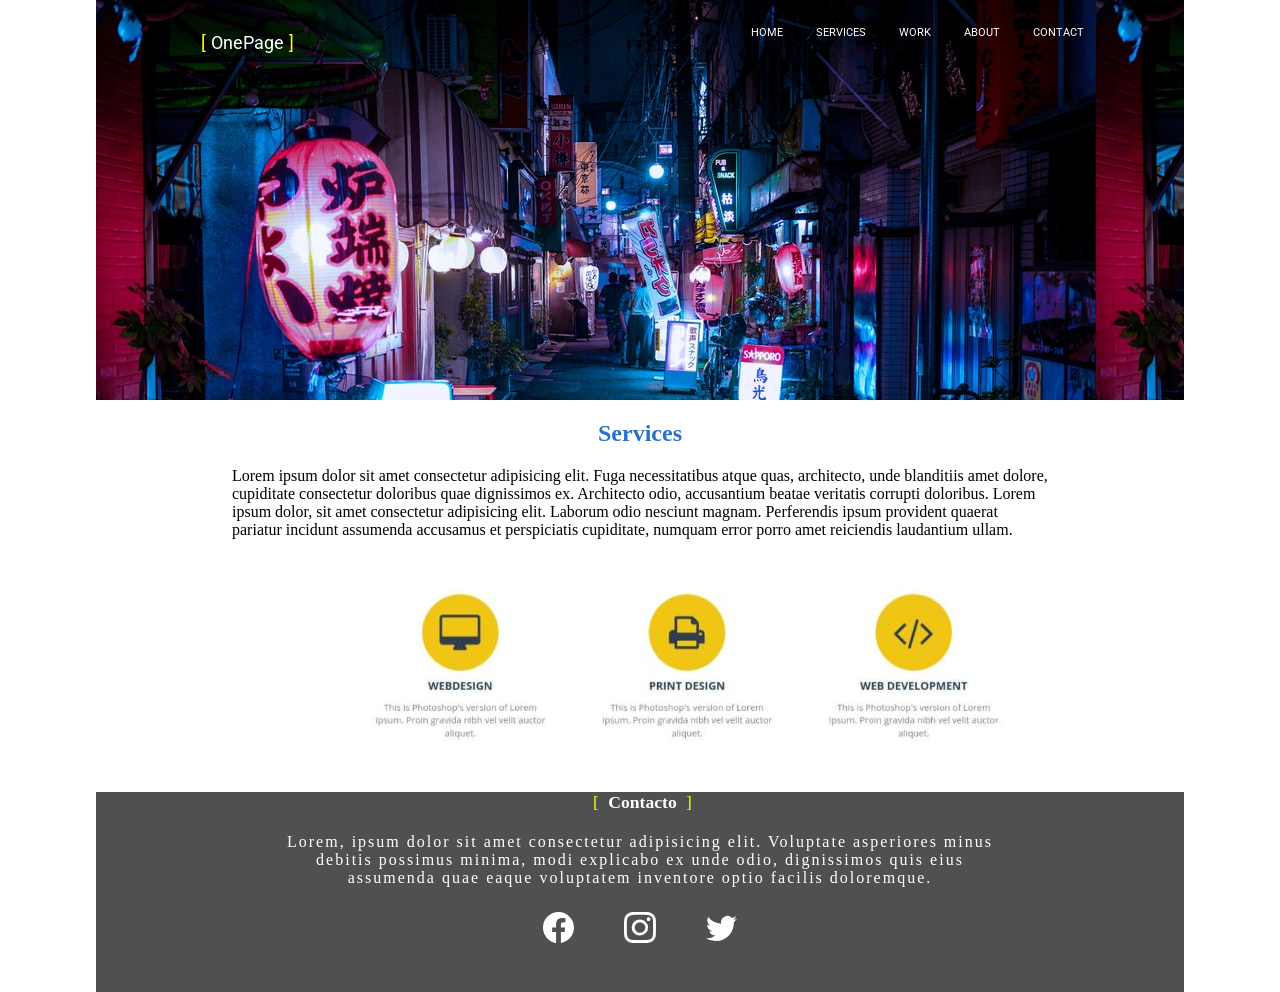
<file: Repasos/Eva/index.html>
<!DOCTYPE html>
<html lang="es">

<head>
    <meta charset="UTF-8">
    <meta name="viewport" content="width=device-width, initial-scale=1.0">
    <title>OnePage</title>
    <link rel="stylesheet" href="css/styles.css">
</head>

<body>
    <header>
        <div class="barra">
            <div class="textos">
                <p class="yellow">[</p>
                <p class="white">OnePage</p>
                <p class="yellow">]</p>
            </div>
            <nav class="servicios">
                <ul>
                    <a href="#">HOME</a>
                    <a href="#">SERVICES</a>
                    <a href="#">WORK</a>
                    <a href="#">ABOUT</a>
                    <a href="#">CONTACT</a>
                </ul>
            </nav>
        </div>
    </header>
    <section>
        <h1 class="titulo">Services</h1>
        <p class="lorem">Lorem ipsum dolor sit amet consectetur adipisicing elit. Fuga necessitatibus atque quas,
            architecto, unde blanditiis amet dolore, cupiditate consectetur doloribus quae dignissimos ex. Architecto
            odio, accusantium beatae veritatis corrupti doloribus. Lorem ipsum dolor, sit amet consectetur adipisicing
            elit. Laborum odio nesciunt magnam. Perferendis ipsum provident quaerat pariatur incidunt assumenda
            accusamus et perspiciatis cupiditate, numquam error porro amet reiciendis laudantium ullam.</p>
        <img src="img/servicios.JPG" alt="">
    </section>
    <footer>
        <div class="contactos">
            <div class="textos">
                <p class="yellow">[</p>
                <p class="white"><b>Contacto</b></p>
                <p class="yellow">]</p>
            </div>
        </div>
        <p class="footer-lorem">Lorem, ipsum dolor sit amet consectetur adipisicing elit. Voluptate asperiores minus
            debitis possimus
            minima, modi explicabo ex unde odio, dignissimos quis eius assumenda quae eaque voluptatem inventore
            optio facilis doloremque.</p>
        <div class="redes">
            <img src="img/svg/facebook.svg" alt="">
            <img src="img/svg/instagram.svg" alt="">
            <img src="img/svg/twitter.svg" alt="">
        </div>
    </footer>
</body>

</html>

<!-- roboto encabezado -->
</file>
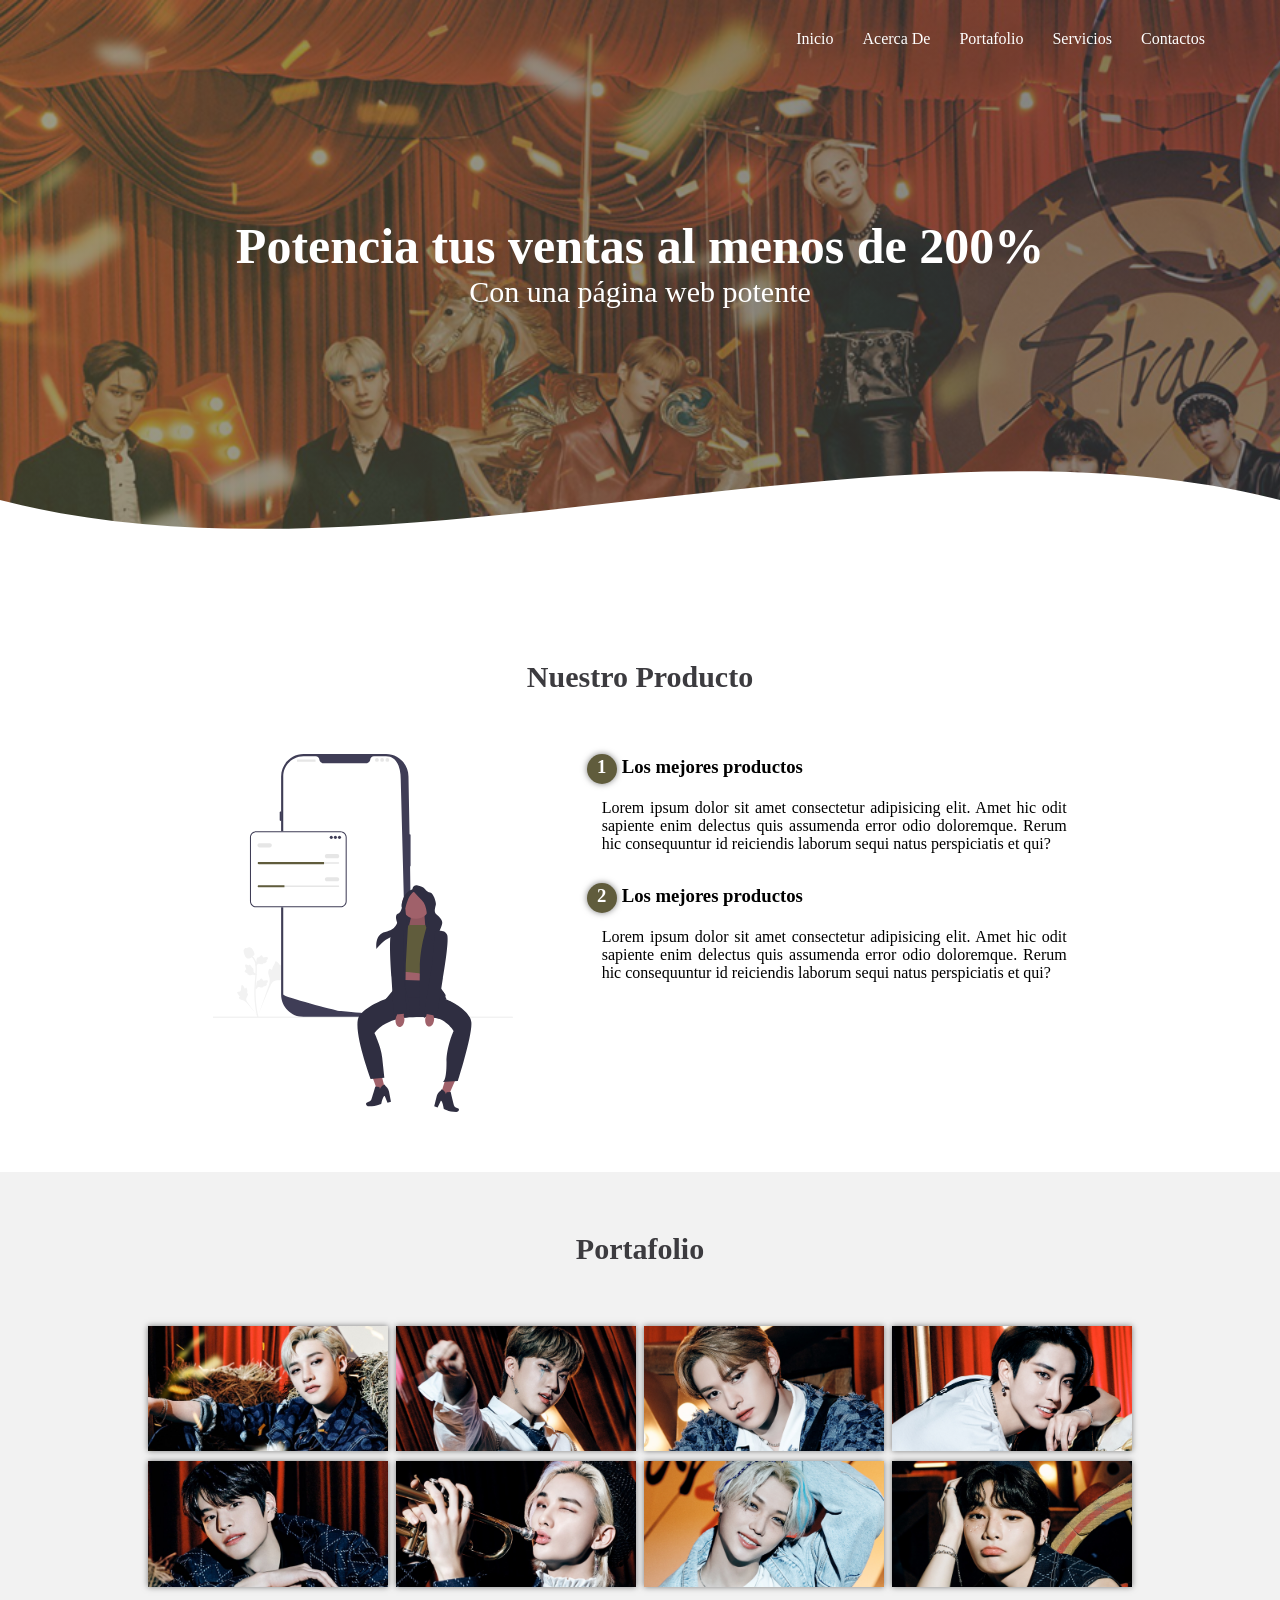
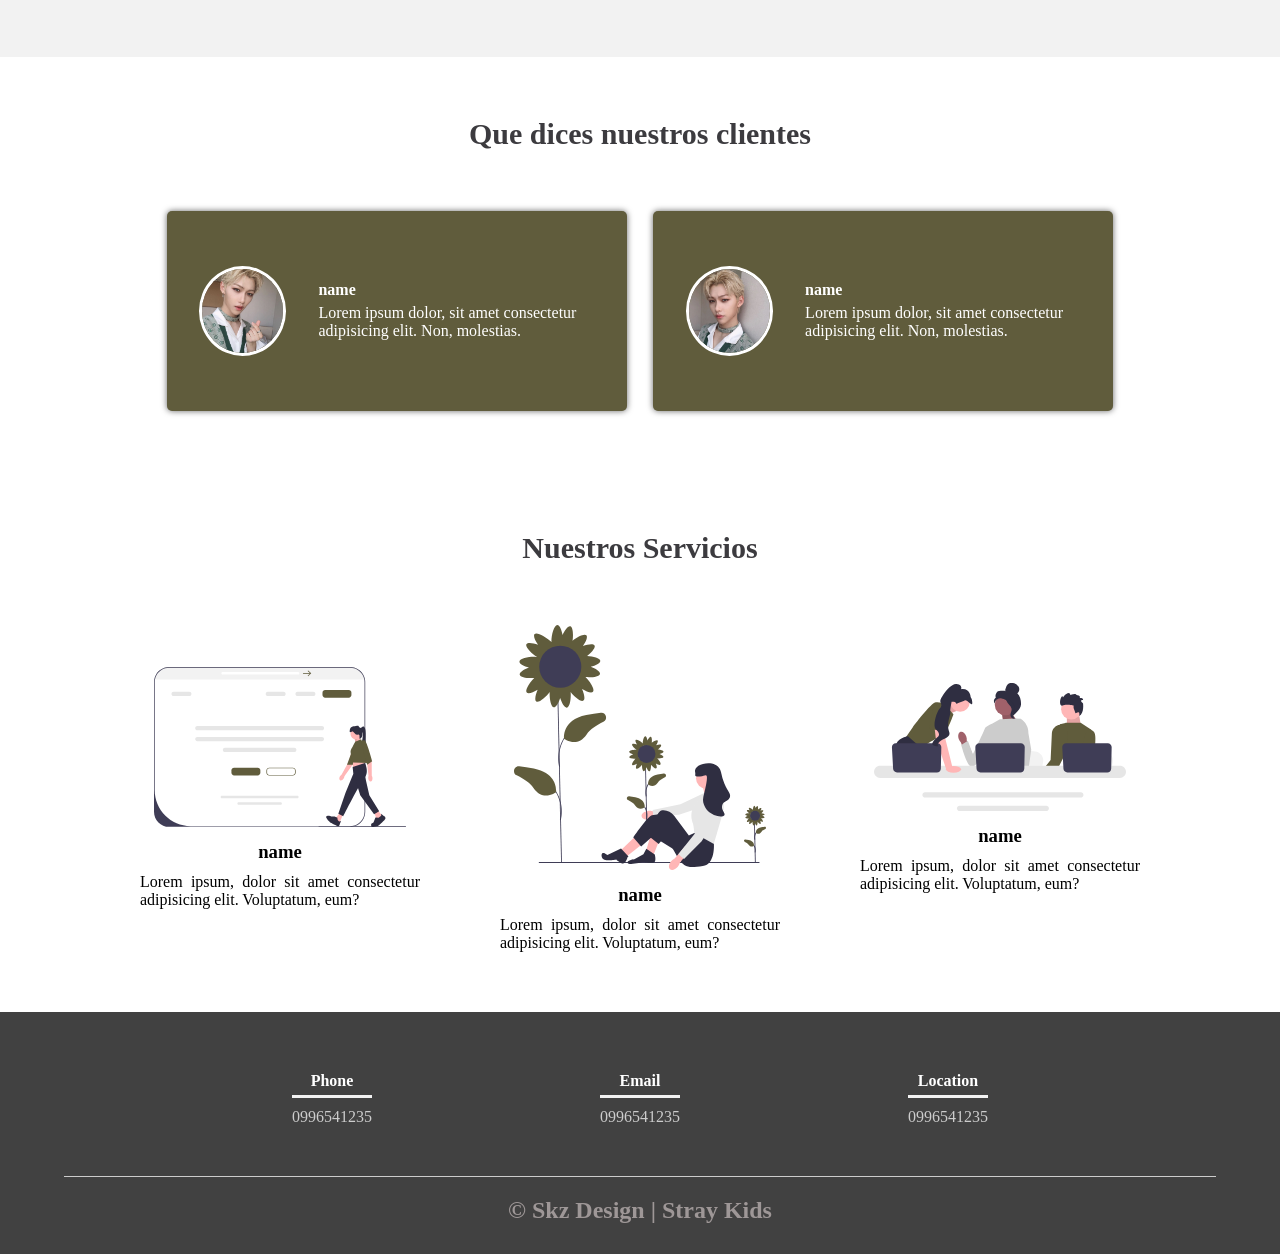
<file: Repasos/SKz/index.html>
<!DOCTYPE html>
<html lang="es">
<head>
    <meta charset="UTF-8">
    <meta http-equiv="X-UA-Compatible" content="IE=edge">
    <meta name="viewport" content="width= , initial-scale=1.0">
    <title>Stray Kids</title>
    <link rel="shortcut icon" href="img/icon.png" type="image/x-icon">
    <link rel="stylesheet" href="css/estilos.css">
</head>
<body>
    <header>
        <nav>
            <a href="#">Inicio</a>
            <a href="#">Acerca De</a>
            <a href="#">Portafolio</a>
            <a href="#">Servicios</a>
            <a href="#">Contactos</a>
        </nav>
        <section class="textos-header">
            <h1>Potencia tus ventas al menos de 200%</h1>
            <h2>Con una página web potente</h2>
        </section>
        <div class="wave" style="height: 150px; overflow: hidden;" ><svg viewBox="0 0 500 150" preserveAspectRatio="none" style="height: 100%; width: 100%;"><path d="M0.00,49.99 C150.00,150.00 349.20,-49.99 500.00,49.99 L500.00,150.00 L0.00,150.00 Z" style="stroke: none; fill: #fff;"></path></svg></div>
    </header>
    <main>
        <section class="contenedor sobre-nosotros">
            <h2 class="titulo">Nuestro Producto</h2>
            <div class="contenedor-sobre-nosotros">
                <img src="img/undraw_mobile_analytics_72sr.svg" alt="" class="image-about-us">
                <div class="contenido-textos">
                <h3><span>1</span>Los mejores productos</h3>
                <p>Lorem ipsum dolor sit amet consectetur adipisicing elit. Amet hic odit sapiente enim delectus quis assumenda error odio doloremque. Rerum hic consequuntur id reiciendis laborum sequi natus perspiciatis et qui?</p>
                <h3><span>2</span>Los mejores productos</h3>
                <p>Lorem ipsum dolor sit amet consectetur adipisicing elit. Amet hic odit sapiente enim delectus quis assumenda error odio doloremque. Rerum hic consequuntur id reiciendis laborum sequi natus perspiciatis et qui?</p>
                </div>
            </div>
        </section>
        <section class="portafolio">
            <div class="contenedor">
                <h2 class="titulo">Portafolio</h2>
                <div class="galeria-port">
                    <div class="imagen-port">
                        <img src="img/img2.png" alt="">
                        <div class="hover-galeria">
                            <img src="img/SeekPng.com_target-png_138919.png" alt="">
                            <p>Nuestro Trabajo</p>
                        </div>
                    </div>
                    <div class="imagen-port">
                        <img src="img/img3.png" alt="">
                        <div class="hover-galeria">
                            <img src="img/SeekPng.com_target-png_138919.png" alt="">
                            <p>Nuestro Trabajo</p>
                        </div>
                    </div>
                    <div class="imagen-port">
                        <img src="img/img4.png" alt="">
                        <div class="hover-galeria">
                            <img src="img/SeekPng.com_target-png_138919.png" alt="">
                            <p>Nuestro Trabajo</p>
                        </div>
                    </div>
                    <div class="imagen-port">
                        <img src="img/img5.png" alt="">
                        <div class="hover-galeria">
                            <img src="img/SeekPng.com_target-png_138919.png" alt="">
                            <p>Nuestro Trabajo</p>
                        </div>
                    </div>
                    <div class="imagen-port">
                        <img src="img/img6.png" alt="">
                        <div class="hover-galeria">
                            <img src="img/SeekPng.com_target-png_138919.png" alt="">
                            <p>Nuestro Trabajo</p>
                        </div>
                    </div>
                    <div class="imagen-port">
                        <img src="img/img7.png" alt="">
                        <div class="hover-galeria">
                            <img src="img/SeekPng.com_target-png_138919.png" alt="">
                            <p>Nuestro Trabajo</p>
                        </div>
                    </div>
                    <div class="imagen-port">
                        <img src="img/img8.png" alt="">
                        <div class="hover-galeria">
                            <img src="img/SeekPng.com_target-png_138919.png" alt="">
                            <p>Nuestro Trabajo</p>
                        </div>
                    </div>
                    <div class="imagen-port">
                        <img src="img/img9.png" alt="">
                        <div class="hover-galeria">
                            <img src="img/SeekPng.com_target-png_138919.png" alt="">
                            <p>Nuestro Trabajo</p>
                        </div>
                    </div>
                </div>
            </div>
        </section>
            <section class="clientes contenedor">
            <h2 class="titulo">Que dices nuestros clientes</h2>
            <div class="cards">
            <div class="card">
                <img src="img/image1.jpg" alt="">
                <div class="contenido-texto-card">
                    <h4>name</h4>
                    <p>Lorem ipsum dolor, sit amet consectetur adipisicing elit. Non, molestias.</p>
                </div>
            </div>
            <div class="card">
                <img src="img/image2.jpg" alt="">
                <div class="contenido-texto-card">
                    <h4>name</h4>
                    <p>Lorem ipsum dolor, sit amet consectetur adipisicing elit. Non, molestias.</p>
                </div>
            </div>
            </div>
            </section>
            <section class="about-services">
                <div class="contenedor">
                    <h2 class="titulo">Nuestros Servicios</h2>
                    <div class="servicio-cont">
                        <div class="servicio-ind">
                            <img src="img/undraw_experience_design_re_ca7l.svg" alt="">
                            <h3>name</h3>
                            <p>Lorem ipsum, dolor sit amet consectetur adipisicing elit. Voluptatum, eum?</p>
                        </div>
                        <div class="servicio-ind">
                            <img src="img/undraw_blooming_re_2kc4.svg" alt="">
                            <h3>name</h3>
                            <p>Lorem ipsum, dolor sit amet consectetur adipisicing elit. Voluptatum, eum?</p>
                        </div>
                        <div class="servicio-ind">
                            <img src="img/undraw_engineering_team_re_fvat.svg" alt="">
                            <h3>name</h3>
                            <p>Lorem ipsum, dolor sit amet consectetur adipisicing elit. Voluptatum, eum?</p>
                        </div>
                    </div>
                </div>
            </section>
    </main>
    <footer>
        <div class="contenedor-footer">
            <div class="content-foo">
                <h4>Phone</h4>
                <p>0996541235</p>
            </div>
            <div class="content-foo">
                <h4>Email</h4>
                <p>0996541235</p>
            </div>
            <div class="content-foo">
                <h4>Location</h4>
                <p>0996541235</p>
            </div>
        </div>
        <h2 class="titulo-final">&copy; Skz Design | Stray Kids</h2>
    </footer>
</body>
</html>
</file>
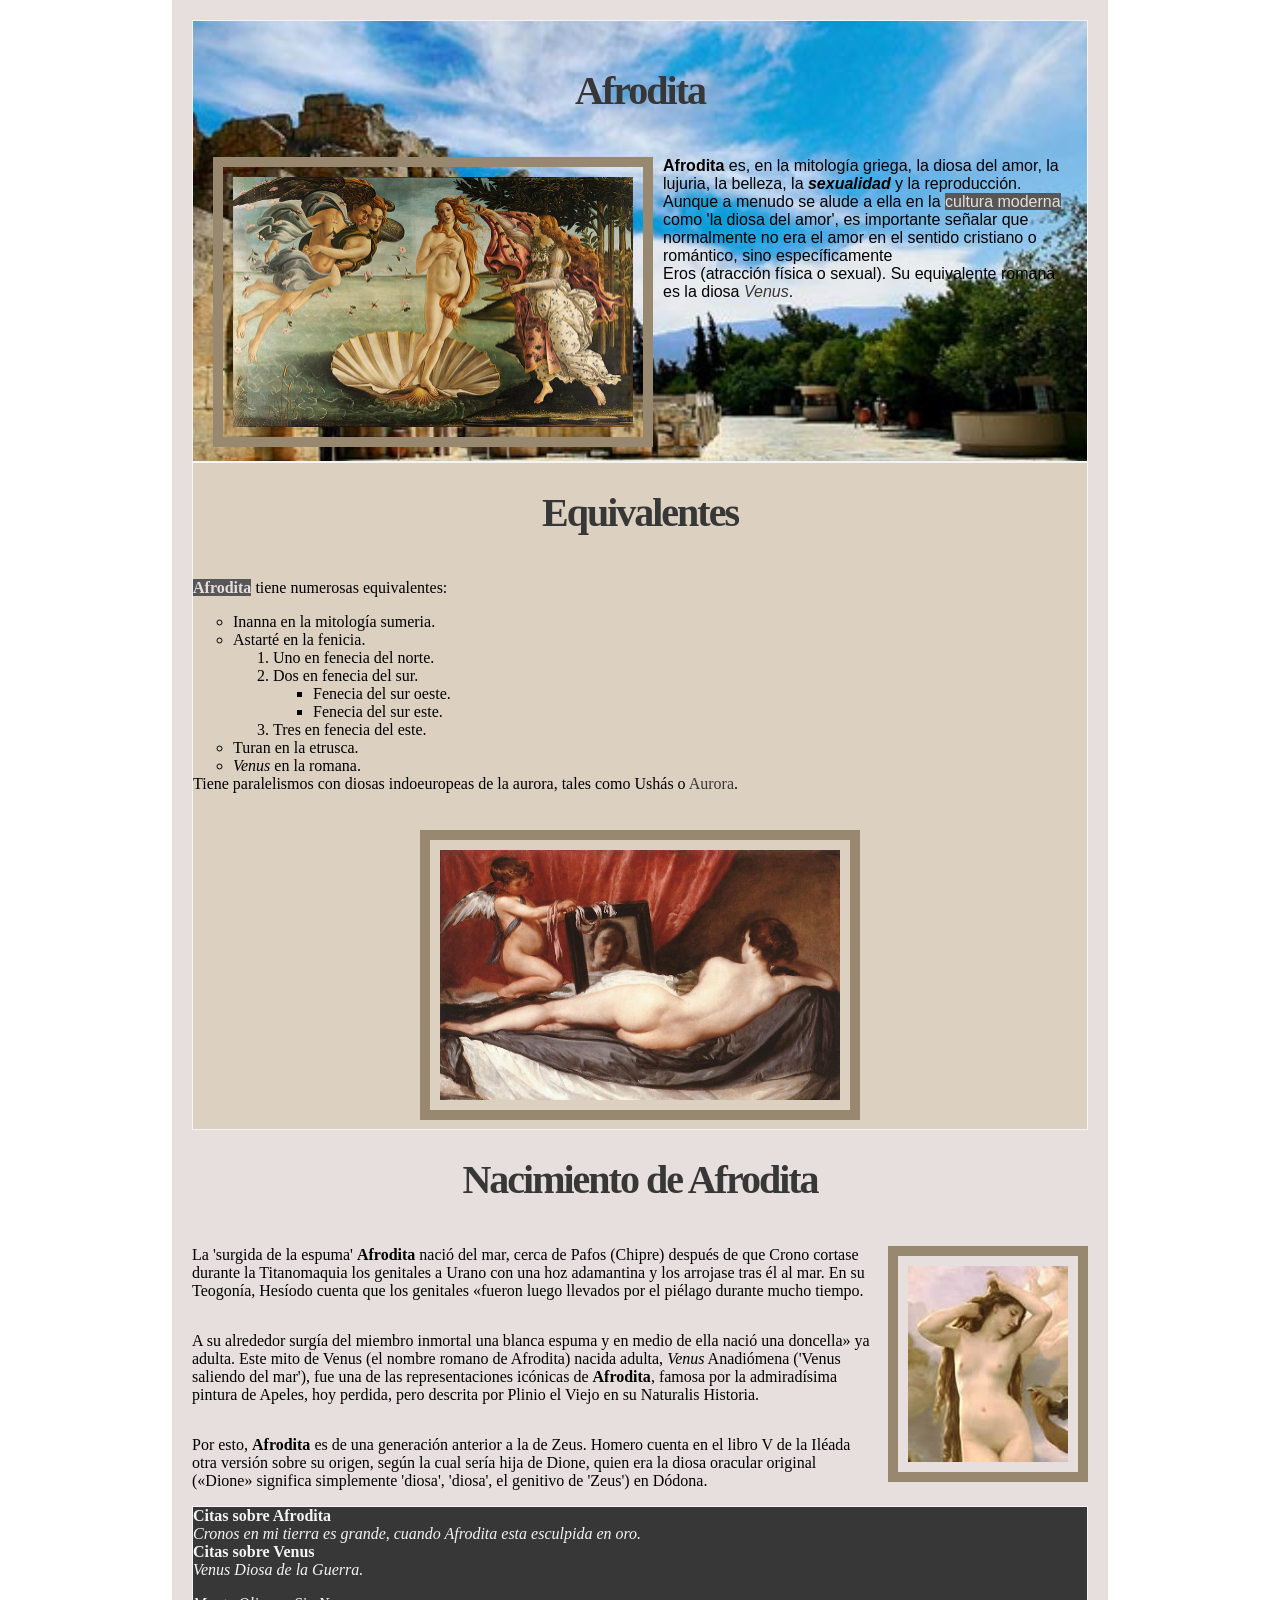
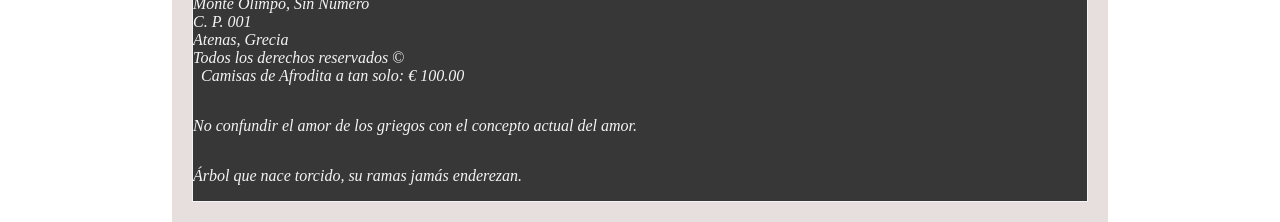
<file: DisenioWebUI/Afrodita.html>
<!DOCTYPE html>
<html lang="es">
<head>
    <meta charset="UTF-8">
    <meta name="viewport" content="width=device-width, initial-scale=1.0">
    <title>Afrodita</title>
    <meta name="description" content="Principales caracaterísticas de la Diosa Afrodita.">
    <link rel="stylesheet" href="css/main.css">
    <style>
        h1{
            color: #dcd0c0;
        }
    </style>
</head>
<body>
    <div id="contenido">
        <div id="encabezado">
            <h1>Afrodita</h1>
            <p>
                <img  class="izq" src="Material/imagenes/afrodita.jpg" alt="Afrodita de Botichelli" width="400" height="250" title="Afrodita de Botichelli Original">
                <strong>Afrodita</strong> es, en la mitología griega, la diosa del amor, la lujuria, la belleza, la <b><i>sexualidad</i></b> y la reproducción.
                <br>Aunque a menudo se alude a ella en la <span class="resaltar">cultura moderna</span> como 'la diosa del amor', es importante señalar que normalmente no era el amor en el sentido cristiano o romántico, sino específicamente <br>Eros (atracción física o sexual). Su equivalente romana es la diosa <em><a href="https://www.culturaydeporte.gob.es/mnromano/dam/jcr:9f868844-cfc3-44ad-bc37-2b18cc4ca046/dossier-venus.pdf" title="Diosa del Amor" target="_blank">Venus</a></em>.
            </p>
            <!-- <hr width="500" align="left"> -->
        </div>
        <div id="equivalentes">
            <h2>Equivalentes</h2>
            <p>
                <strong class="resaltar">Afrodita</strong> tiene numerosas equivalentes:
                <!-- Listas Sin Orden -->
                <ul type="circle">
                    <li>Inanna en la mitología sumeria.</li>
                    <li>Astarté en la fenicia.</li>
                <!-- Listas Con Orden -->
                    <ol type="1" start="1">
                        <li>Uno en fenecia del norte.</li>
                        <li>Dos en fenecia del sur.</li>
                        <ul type="square">
                            <li>Fenecia del sur oeste.</li>
                            <li>Fenecia del sur este.</li>
                        </ul>
                        <li>Tres en fenecia del este.</li>
                    </ol>
                    <li>Turan en la etrusca.</li>
                    <li><em>Venus</em> en la romana.</li>
                </ul>
                Tiene paralelismos con diosas indoeuropeas de la aurora, tales como Ushás o <a href="Aurora.html " target="_blank">Aurora</a>.
            </p>
            <div class="centro">
            <img src="Material/imagenes/afrodita2.jpg" alt="Venus de Espejo de Velasquez" width="400" height="250" title="Venus de Espejo de Velasquez Original">
            </div>
        </div>
    <div id="nacimiento">
        <h2>Nacimiento de Afrodita</h2>
        <p>
            <img class="der" src="Material/imagenes/afrodita160x196.jpg" alt="Nacimiento de Afrodita">
            La 'surgida de la espuma' <strong>Afrodita</strong> nació del mar, cerca de Pafos (Chipre) después de que Crono cortase durante la Titanomaquia los genitales a Urano con una hoz adamantina y los arrojase tras él al mar. En su Teogonía, Hesíodo cuenta que los genitales «fueron luego llevados por el piélago durante mucho tiempo. 
        </p>
        <p>
            A su alrededor surgía del miembro inmortal una blanca espuma y en medio de ella nació una doncella» ya adulta. Este mito de Venus (el nombre romano de Afrodita) nacida adulta, <em>Venus</em> Anadiómena ('Venus saliendo del mar'), fue una de las representaciones icónicas de <strong>Afrodita</strong>, famosa por la admiradísima pintura de Apeles, hoy perdida, pero descrita por Plinio el Viejo en su Naturalis Historia.
        </p>
        <p>
            Por esto, <strong>Afrodita</strong> es de una generación anterior a la de Zeus. Homero cuenta en el libro V de la Iléada otra versión sobre su origen, según la cual sería hija de Dione, quien era la diosa oracular original («Dione» significa simplemente 'diosa',  'diosa', el genitivo de 'Zeus') en Dódona. 
        </p>
    </div>
    <div id="piepagina">
            <!-- Listas de Definición -->
        <dl>
            <dt><strong>Citas sobre Afrodita</strong></dt>
            <dd><em>Cronos en mi tierra es grande, cuando Afrodita esta esculpida en oro.</em></dd>
            <dt><strong>Citas sobre Venus</strong></dt>
            <dd><em>Venus Diosa de la Guerra.</em></dd>
        </dl>
        <address>
            <blockquote>
                <p>Monte Olimpo, Sin Numero <br>
                C. P. 001 <br>
                Atenas, Grecia <br>
                Todos los derechos reservados &copy; <br>
                &nbsp;&nbsp;Camisas de Afrodita a tan solo: &euro; 100.00</p>
                <p>No confundir el amor de los griegos con el concepto actual del amor.</p>
                <cite>
                    <p>Árbol que nace torcido, su ramas jamás enderezan.</p>
                </cite>
            </blockquote>
        </address>        
    </div>
    
    </div>
</body>
</html>
</file>
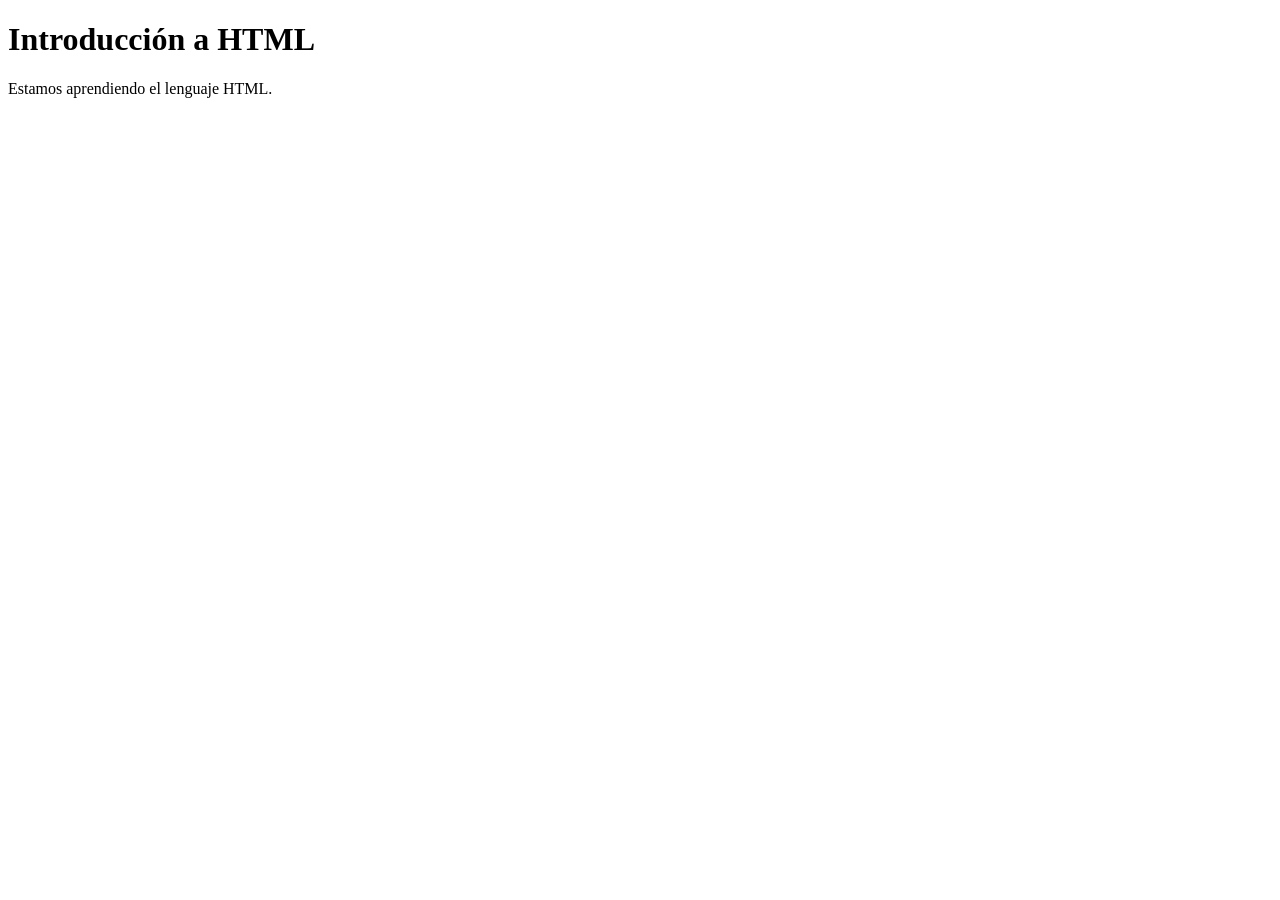
<file: DisenioWebUI/ejercicio01.html>
<!DOCTYPE html>
<html lang="es">
<head>
    <meta charset="UTF-8">
    <meta name="viewport" content="width=device-width, initial-scale=1.0">
    <meta name="author" content="Keyzam">
    <title>Aprendiendo HTML</title>
    <meta name="descripcion" content="Esta página es de la introducción a HTML">
</head>

<body>

    <h1>Introducción a HTML</h1>
    <p>Estamos aprendiendo el lenguaje HTML.</p>
    
</body>
</html>
</file>
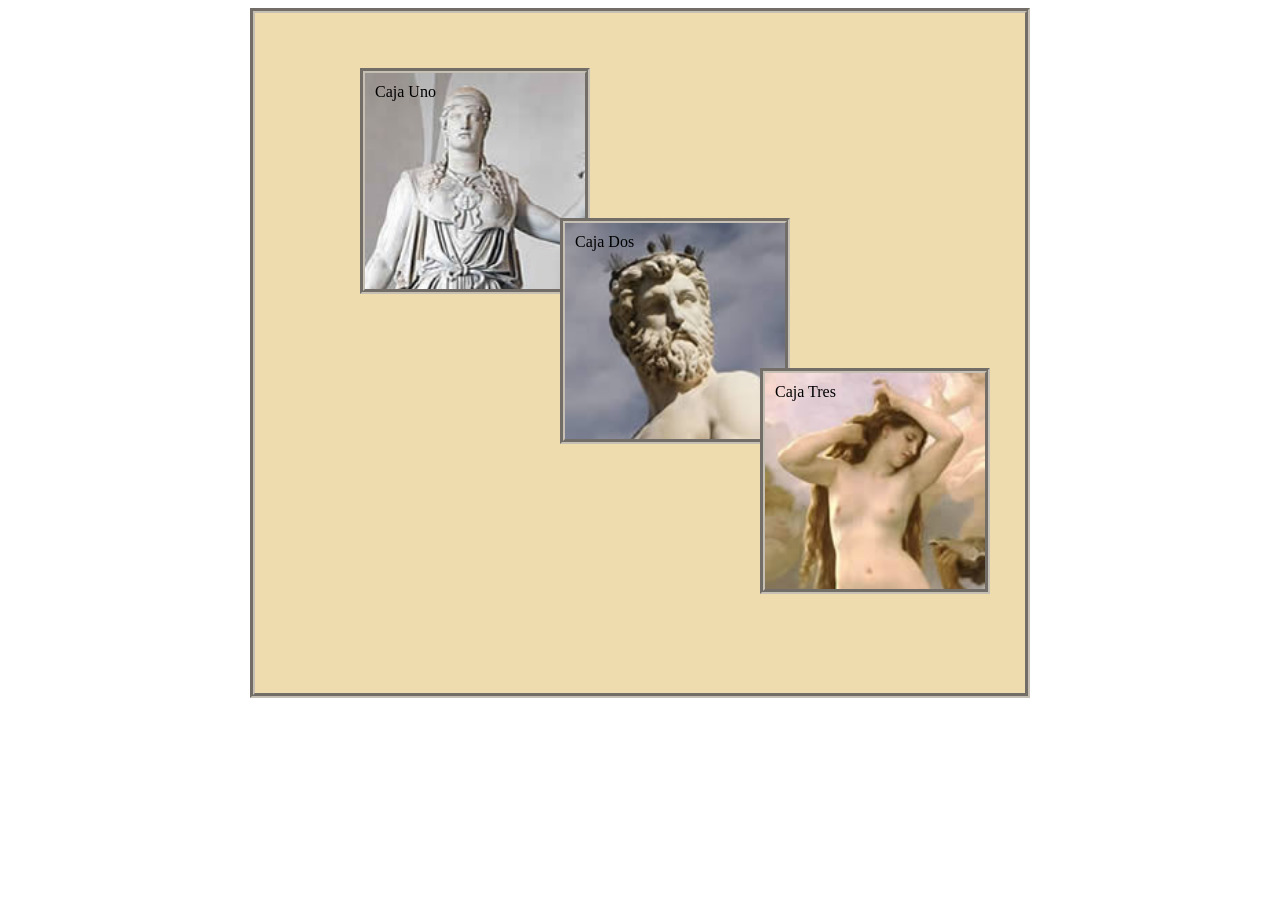
<file: DisenioWebUI/flujoCajas.html>
<!DOCTYPE html>
<html lang="es">
<head>
    <meta charset="UTF-8">
    <meta name="viewport" content="width=device-width, initial-scale=1.0">
    <title>Flujo de Cjas</title>
    <meta name="description" content="Posicionamiento y flujo del modelo de cajas.">
    <style>
        div{
            background-color: rgb(238, 219, 174);
            padding: 10px;
            margin: 5px;
            border: 5px groove rgb(198, 192, 180);
            width: 200px;
        }
        #uno{
            /* float: left; */
            position: absolute;
            left: 100px;
            top: 50px;
            background-image: url(Material/imagenes/atenea160x196.jpg);
            height: 196px;
            background-repeat: no-repeat;
            background-size: cover;
        }
        #dos{
            /* float: right; */
            position: absolute;
            left: 300px;
            top: 200px;
            background-image: url(Material/imagenes/poseidon160x196.jpg);
            height: 196px;
            background-repeat: no-repeat;
            background-size: cover;
        }
        #tres{
            /* clear: both; */
            position: absolute;
            left: 500px;
            top: 350px;
            background-image: url(Material/imagenes/afrodita160x196.jpg);
            height: 196px;
            background-repeat: no-repeat;
            background-size: cover;
        }
        #wrapper{
            position: relative;
            width: 750px;
            height: 660px;
            margin: 0 auto;
        }
    </style>
</head>
<body>
    <div id="wrapper">
    <div id="uno">Caja Uno</div>
    <div id="dos">Caja Dos</div>
    <div id="tres">Caja Tres</div>
    </div>
</body>
</html>
</file>
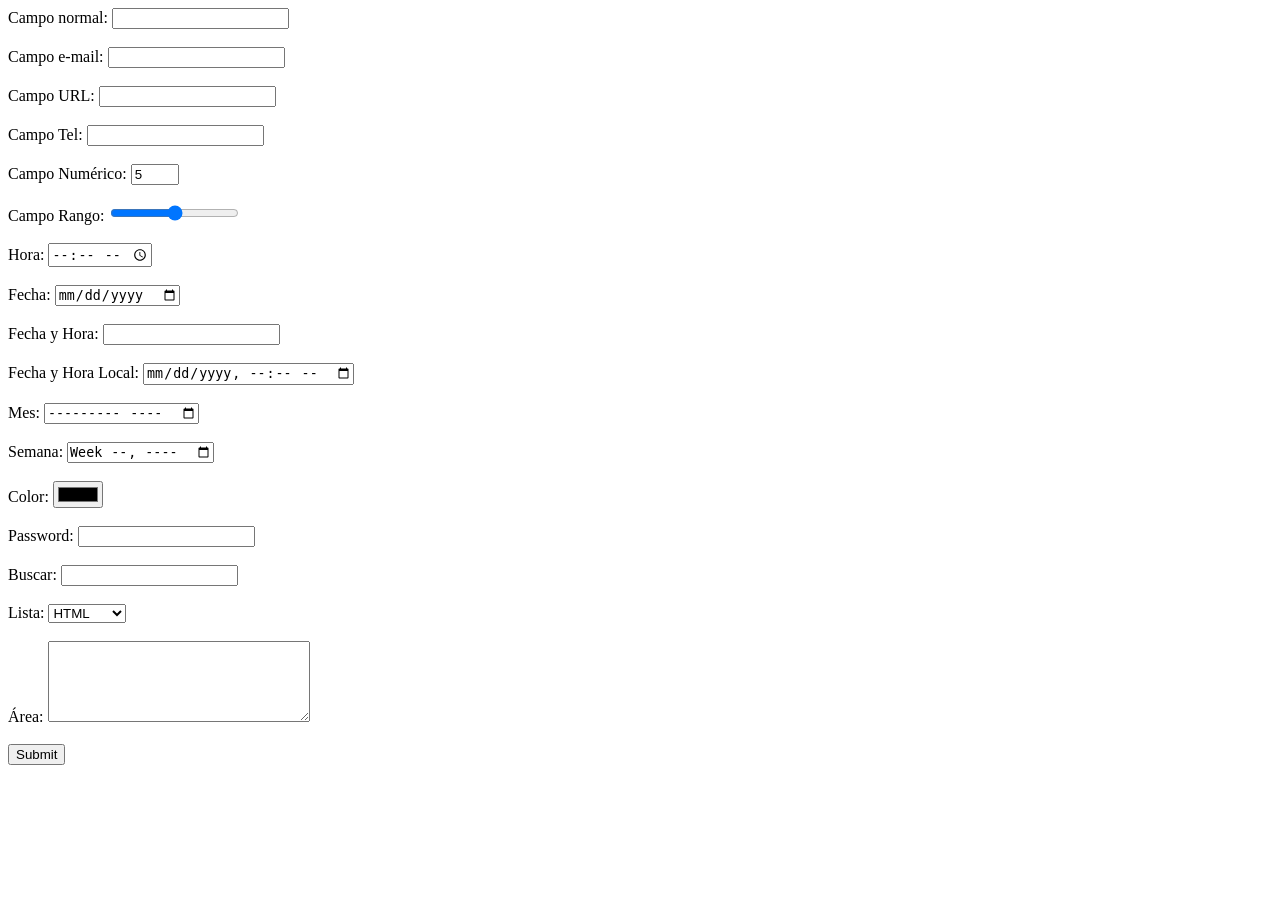
<file: DisenioWebUI/form.html>
<!DOCTYPE html>
<html lang="es">
<head>
    <meta charset="UTF-8">
    <meta name="viewport" content="width=device-width, initial-scale=1.0">
    <title>Form</title>
    <meta name="description" content="Trabajo con formularios">
</head>
<body>
    <form action="">
        Campo normal: <input type="text"><br><br>
        Campo e-mail: <input type="email"><br><br>
        Campo URL: <input type="url"><br><br>
        Campo Tel: <input type="tel"><br><br>
        Campo Numérico: <input type="number" min="5" max="55" value="5" step="5"><br><br>
        Campo Rango: <input type="range" min="0" max="100" step="10"><br><br>
        Hora: <input type="time"><br><br>
        Fecha: <input type="date"><br><br>
        Fecha y Hora: <input type="datetime"><br><br>
        Fecha y Hora Local: <input type="datetime-local"><br><br>
        Mes: <input type="month"><br><br>
        Semana: <input type="week"><br><br>
        Color: <input type="color"><br><br>
        Password: <input type="password"><br><br>
        Buscar: <input type="search"><br><br>
        Lista: <select name="" id="">
            <option value="">HTML</option>
            <option value="">CSS</option>
            <option value="">JS</option>
            <option value="">PHP</option>
            <option value="">PYTHON</option>
        </select><br><br>
        Área: <textarea name="" id="" cols="30" rows="5"></textarea><br><br>
        <input type="submit">
    </form>
</body>
</html>
</file>
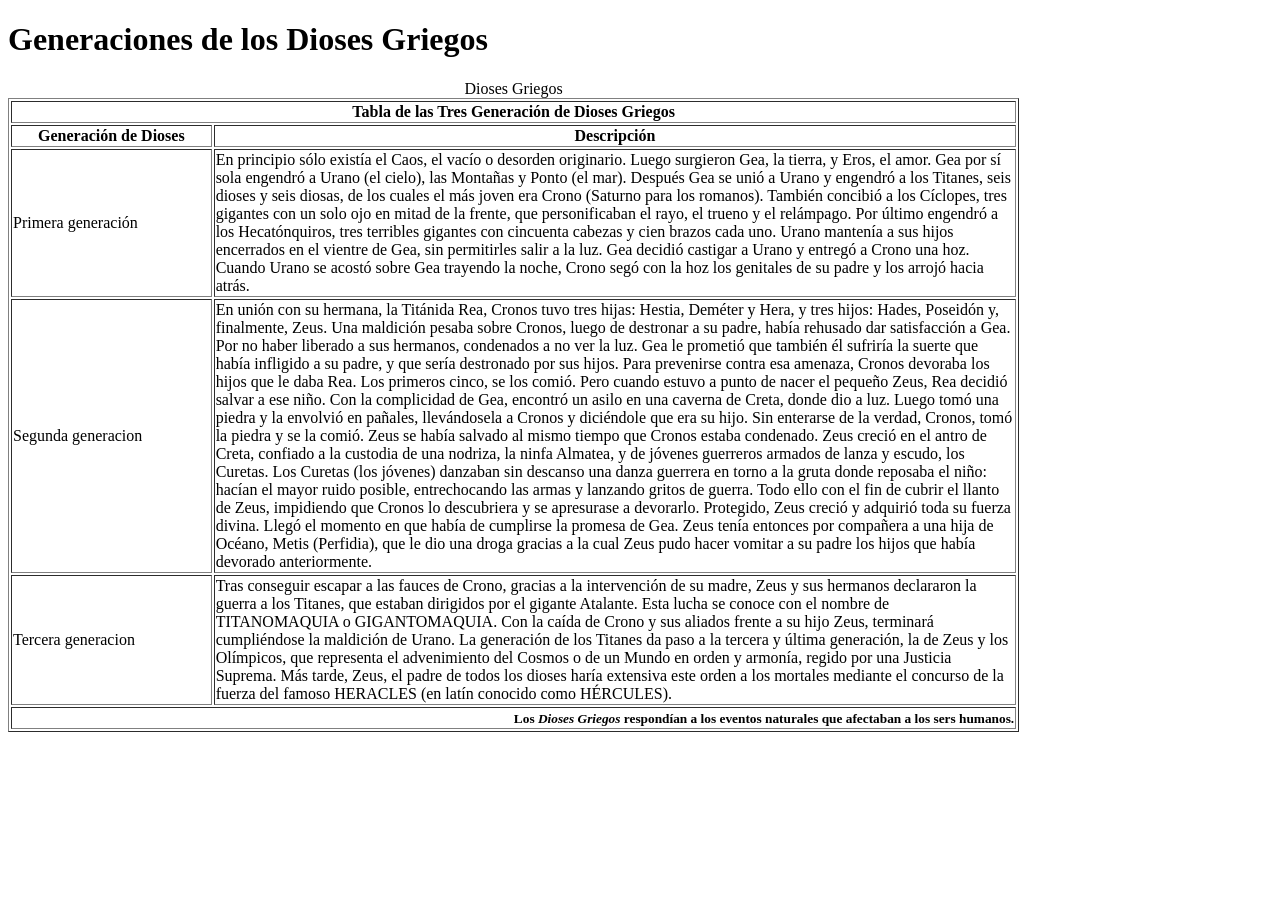
<file: DisenioWebUI/generaciones.html>
<!DOCTYPE html>
<html lang="es">
<head>
    <meta charset="UTF-8">
    <meta name="viewport" content="width=device-width, initial-scale=1.0">
    <title>Generaciones de Dioses</title>
    <meta name="description" content="Datos de las principales generaciones de los Dioses Griegos.">
</head>
<body>
    <h1>Generaciones de los Dioses Griegos</h1>
    <table width="80%" border="1px">
        <caption>Dioses Griegos</caption>
        <thead>
            <tr>
                <th colspan="2">Tabla de las Tres Generación de Dioses Griegos</th>
            </tr>
        <tr>
            <th width="20%">Generación de Dioses</th>
            <th width="80%">Descripción</th>
        </tr>
        </thead>
        <tbody>
        <tr>
            <td>Primera generación</td>
            <td>En principio sólo existía el Caos, el vacío o desorden originario.
                Luego surgieron Gea, la tierra, y Eros, el amor.
                Gea por sí sola engendró a Urano (el cielo), las Montañas y Ponto (el mar).
                Después Gea se unió a Urano y engendró a los Titanes, seis dioses y seis diosas, de los cuales el más joven era Crono (Saturno para los romanos). También concibió a los Cíclopes, tres gigantes con un solo ojo en mitad de la frente, que personificaban el rayo, el trueno y el relámpago. Por último engendró a los Hecatónquiros, tres terribles gigantes con cincuenta cabezas y cien brazos cada uno.
                Urano mantenía a sus hijos encerrados en el vientre de Gea, sin permitirles salir a la luz. Gea decidió castigar a Urano y entregó a Crono una hoz. Cuando Urano se acostó sobre Gea trayendo la noche, Crono segó con la hoz los genitales de su padre y los arrojó hacia atrás.</td>
        </tr>
        <tr>
            <td>Segunda generacion</td>
            <td>En unión con su hermana, la Titánida Rea, Cronos tuvo tres hijas: Hestia, Deméter y Hera, y tres hijos: Hades, Poseidón y, finalmente, Zeus. 
                Una maldición pesaba sobre Cronos, luego de destronar a su padre, había rehusado dar satisfacción a Gea. Por no haber liberado a sus hermanos, condenados a no ver la luz. Gea le prometió que también él sufriría la suerte que había infligido a su padre, y que sería destronado por sus hijos. 
                Para prevenirse contra esa amenaza, Cronos devoraba los hijos que le daba Rea. Los primeros cinco, se los comió. Pero cuando estuvo a punto de nacer el pequeño Zeus, Rea decidió salvar a ese niño.
                Con la complicidad de Gea, encontró un asilo en una caverna de Creta, donde dio a luz. Luego tomó una piedra y la envolvió en pañales, llevándosela a Cronos y diciéndole que era su hijo. Sin enterarse de la verdad, Cronos, tomó la piedra y se la comió. Zeus se había salvado al mismo tiempo que Cronos estaba condenado. 
                Zeus creció en el antro de Creta, confiado a la custodia de una nodriza, la ninfa Almatea, y de jóvenes guerreros armados de lanza y escudo, los Curetas. Los Curetas (los jóvenes) danzaban sin descanso una danza guerrera en torno a la gruta donde reposaba el niño: hacían el mayor ruido posible, entrechocando las armas y lanzando gritos de guerra. Todo ello con el  fin de cubrir el llanto de Zeus, impidiendo que Cronos lo descubriera y se apresurase a devorarlo.     Protegido, Zeus creció y adquirió toda su fuerza divina. 
                Llegó el momento en que había de cumplirse la promesa de Gea.         Zeus tenía entonces por compañera a una hija de Océano, Metis (Perfidia), que le dio una droga gracias a la cual Zeus pudo hacer vomitar a su padre los hijos que había devorado anteriormente.</td>
        </tr>
        <tr>
            <td>Tercera generacion</td>
            <td>Tras conseguir escapar a las fauces de Crono, gracias a la intervención de su madre, Zeus y sus hermanos declararon la guerra a los Titanes, que estaban dirigidos por el gigante Atalante. Esta lucha se conoce con el nombre de TITANOMAQUIA o GIGANTOMAQUIA.
                Con la caída de Crono y sus aliados frente a su hijo Zeus, terminará cumpliéndose la maldición de Urano. La generación de los Titanes da paso a la tercera y última generación, la de Zeus y los Olímpicos, que representa el advenimiento del Cosmos o de un Mundo en orden y armonía, regido por una Justicia Suprema. Más tarde, Zeus, el padre de todos los dioses haría extensiva este orden a los mortales mediante el concurso de la fuerza del famoso HERACLES (en latín conocido como HÉRCULES).</td>
        </tr>
    </tbody>
    <tfoot>
        <tr>
            <th colspan="2" align="right"><small>Los <em>Dioses Griegos</em> respondían a los eventos naturales que afectaban a los sers humanos.</small></th>
        </tr>
    </tfoot>
    </table>
</body>
</html>
</file>
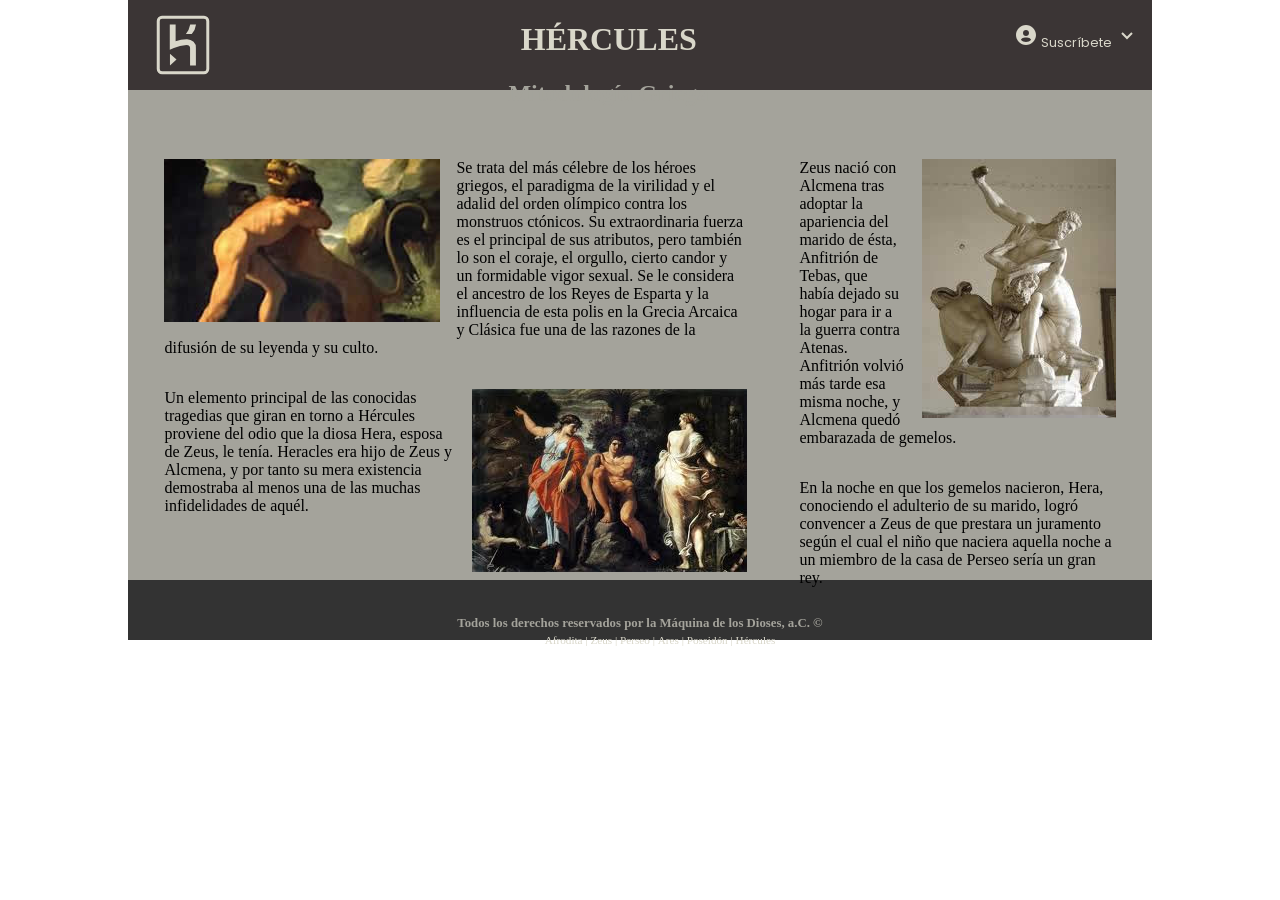
<file: DisenioWebUI/Hercules.html>
<!DOCTYPE html>
<html lang="es">
<head>
    <meta charset="UTF-8">
    <meta name="viewport" content="width=device-width, initial-scale=1.0">
    <title>Hércules</title>
    <meta name="description" content="Hércules, Héroe de los Griegos.">
    <link rel="stylesheet" href="css/style.css">
</head>
<body>
    <header>
        <div class="logo">
            <img src="Material/imagenes/assets/heroe.svg" alt="Logo svg" height="70px">
        </div>
        <div class="textheader">
            <h1>HÉRCULES</h1>
            <h2>Mitodología Griega</h2>
        </div>
        <div class="dropdown_item">
            <img src="Material/imagenes/assets/user.svg" alt="">
            <a href="">Suscríbete</a>
            <img src="Material/imagenes/assets/arrow.svg" alt="">
            <div class="menu">
                <ul>
                    <li><a href="">Suscripción</a></li>
                    <li><a href="">Iniciar Sesión</a></li>
                </ul>
            </div>
        </div>
    </header>
    <section>
        <article>
            <p>
                <img src="Material/imagenes/hercules.jpg" class="izq">
                Se trata del más célebre de los héroes griegos, el paradigma de la virilidad y el adalid del orden olímpico contra los monstruos ctónicos. Su extraordinaria fuerza es el principal de sus atributos, pero también lo son el coraje, el orgullo, cierto candor y un formidable vigor sexual. Se le considera el ancestro de los Reyes de Esparta y la influencia de esta polis en la Grecia Arcaica y Clásica fue una de las razones de la difusión de su leyenda y su culto.
            </p>
            <p>
                <img src="Material/imagenes/hercules3.jpg" class="der">
                Un elemento principal de las conocidas tragedias que giran en torno a Hércules proviene del odio que la diosa Hera, esposa de Zeus, le tenía. Heracles era hijo de Zeus y Alcmena, y por tanto su mera existencia demostraba al menos una de las muchas infidelidades de aquél.
            </p>
        </article>
        <aside>
            <p>
                <img src="Material/imagenes/hercules2.jpg" class="der" alt="">
                Zeus nació con Alcmena tras adoptar la apariencia del marido de ésta, Anfitrión de Tebas, que había dejado su hogar para ir a la guerra contra Atenas. Anfitrión volvió más tarde esa misma noche, y Alcmena quedó embarazada de gemelos.
            </p>
            <p>
                En la noche en que los gemelos nacieron, Hera, conociendo el adulterio de su marido, logró convencer a Zeus de que prestara un juramento según el cual el niño que naciera aquella noche a un miembro de la casa de Perseo sería un gran rey.
            </p>
        </aside>
    </section>
    <footer>
        <h3>Todos los derechos reservados por la Máquina de los Dioses, a.C. &copy;</h3>
        <nav>
            <ul>
                <li><a href="afrodita.html">Afrodita</a>&nbsp;|</li>
                <li><a href="zeus.html">Zeus</a>&nbsp;|</li>
                <li><a href="perseo.html">Perseo</a>&nbsp;|</li>
                <li><a href="ares.html">Ares</a>&nbsp;|</li>
                <li><a href="poseidon.html">Poseidón</a>&nbsp;|</li>
                <li><a href="hercules.html">Hércules</a></li>
            </ul>
        </nav>
    </footer>
</body>
</html>
</file>
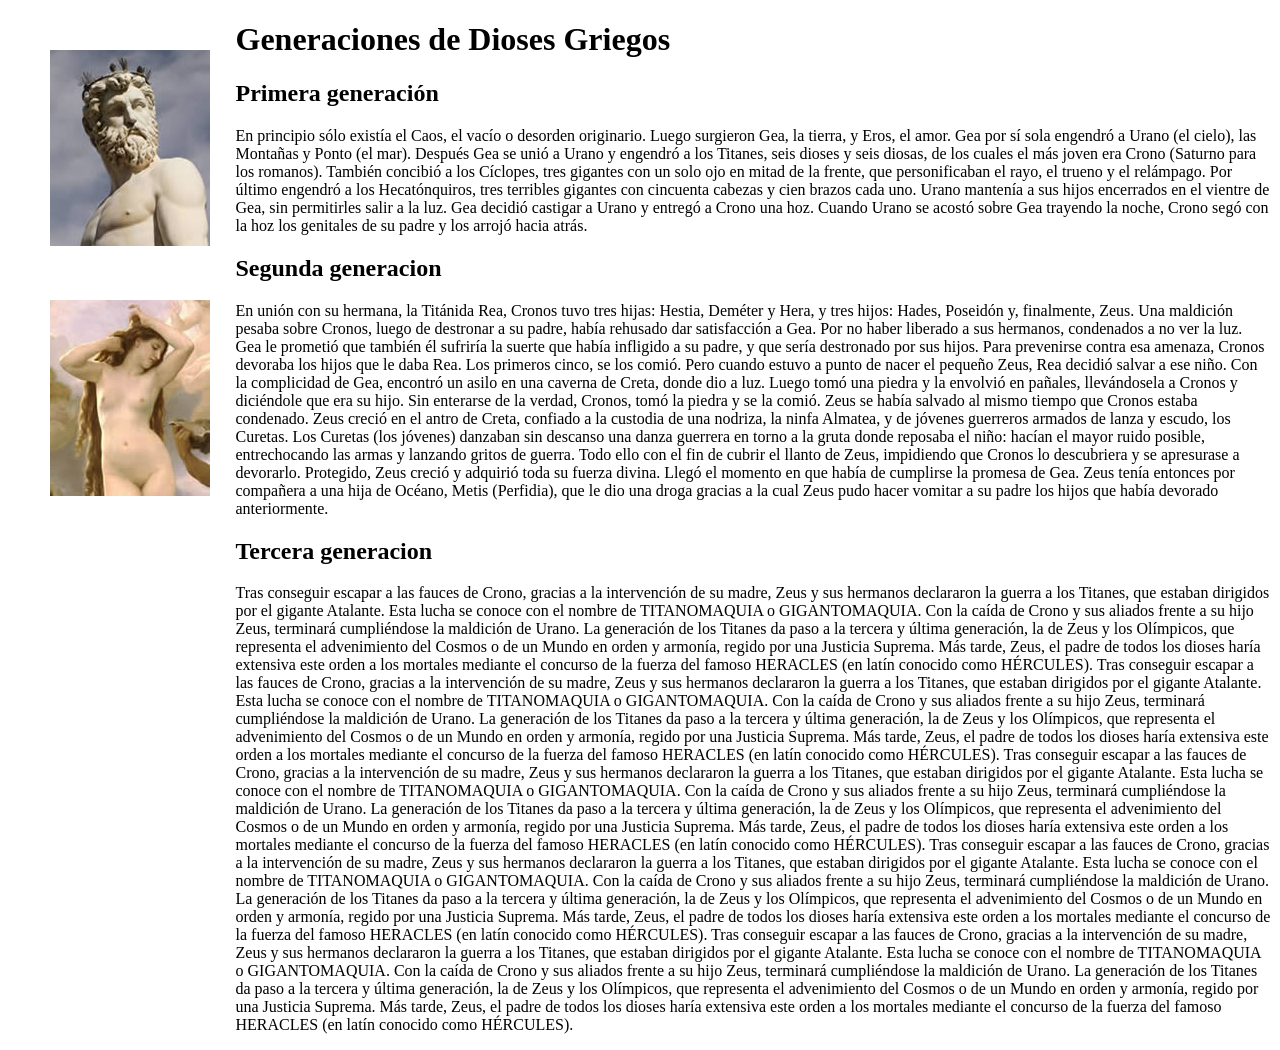
<file: DisenioWebUI/posicionFija.html>
<!DOCTYPE html>
<html lang="en">
<head>
    <meta charset="UTF-8">
    <meta name="viewport" content="width=device-width, initial-scale=1.0">
    <title>Posicionamiento Fijo</title>
    <style>
        p, h1, h2{
            margin-left: 18%;
        }

        #foto{
            position: fixed;
            background-image: url(Material/imagenes/poseidon160x196.jpg);
            width: 160px;
            height: 196px;
            left: 50px;
            top: 50px;
        }
        
        #foto2{
            position: fixed;
            background-image: url(Material/imagenes/afrodita160x196.jpg);
            width: 160px;
            height: 196px;
            left: 50px;
            top: 300px;
        }
    </style>
</head>
<body>
    <h1>Generaciones de Dioses Griegos</h1>
    <div id="foto"></div>
    <div id="foto2"></div>
    <div id="foto3"></div>
    <h2>Primera generación</h2>
    <p>
En principio sólo existía el Caos, el vacío o desorden originario.
Luego surgieron Gea, la tierra, y Eros, el amor.
Gea por sí sola engendró a Urano (el cielo), las Montañas y Ponto (el mar).
Después Gea se unió a Urano y engendró a los Titanes, seis dioses y seis diosas, de los cuales el más joven era Crono (Saturno para los romanos). También concibió a los Cíclopes, tres gigantes con un solo ojo en mitad de la frente, que personificaban el rayo, el trueno y el relámpago. Por último engendró a los Hecatónquiros, tres terribles gigantes con cincuenta cabezas y cien brazos cada uno.
Urano mantenía a sus hijos encerrados en el vientre de Gea, sin permitirles salir a la luz. Gea decidió castigar a Urano y entregó a Crono una hoz. Cuando Urano se acostó sobre Gea trayendo la noche, Crono segó con la hoz los genitales de su padre y los arrojó hacia atrás.
</p>
<h2>Segunda generacion</h2>
<p>
En unión con su hermana, la Titánida Rea, Cronos tuvo tres hijas: Hestia, Deméter y Hera, y tres hijos: Hades, Poseidón y, finalmente, Zeus. 
Una maldición pesaba sobre Cronos, luego de destronar a su padre, había rehusado dar satisfacción a Gea. Por no haber liberado a sus hermanos, condenados a no ver la luz. Gea le prometió que también él sufriría la suerte que había infligido a su padre, y que sería destronado por sus hijos. 
Para prevenirse contra esa amenaza, Cronos devoraba los hijos que le daba Rea. Los primeros cinco, se los comió. Pero cuando estuvo a punto de nacer el pequeño Zeus, Rea decidió salvar a ese niño.
Con la complicidad de Gea, encontró un asilo en una caverna de Creta, donde dio a luz. Luego tomó una piedra y la envolvió en pañales, llevándosela a Cronos y diciéndole que era su hijo. Sin enterarse de la verdad, Cronos, tomó la piedra y se la comió. Zeus se había salvado al mismo tiempo que Cronos estaba condenado. 
Zeus creció en el antro de Creta, confiado a la custodia de una nodriza, la ninfa Almatea, y de jóvenes guerreros armados de lanza y escudo, los Curetas. Los Curetas (los jóvenes) danzaban sin descanso una danza guerrera en torno a la gruta donde reposaba el niño: hacían el mayor ruido posible, entrechocando las armas y lanzando gritos de guerra. Todo ello con el  fin de cubrir el llanto de Zeus, impidiendo que Cronos lo descubriera y se apresurase a devorarlo.     Protegido, Zeus creció y adquirió toda su fuerza divina. 
Llegó el momento en que había de cumplirse la promesa de Gea.         Zeus tenía entonces por compañera a una hija de Océano, Metis (Perfidia), que le dio una droga gracias a la cual Zeus pudo hacer vomitar a su padre los hijos que había devorado anteriormente. 
</p>
<h2>Tercera generacion</h2>
<p>
Tras conseguir escapar a las fauces de Crono, gracias a la intervención de su madre, Zeus y sus hermanos declararon la guerra a los Titanes, que estaban dirigidos por el gigante Atalante. Esta lucha se conoce con el nombre de TITANOMAQUIA o GIGANTOMAQUIA.
Con la caída de Crono y sus aliados frente a su hijo Zeus, terminará cumpliéndose la maldición de Urano. La generación de los Titanes da paso a la tercera y última generación, la de Zeus y los Olímpicos, que representa el advenimiento del Cosmos o de un Mundo en orden y armonía, regido por una Justicia Suprema. Más tarde, Zeus, el padre de todos los dioses haría extensiva este orden a los mortales mediante el concurso de la fuerza del famoso HERACLES (en latín conocido como HÉRCULES). 
Tras conseguir escapar a las fauces de Crono, gracias a la intervención de su madre, Zeus y sus hermanos declararon la guerra a los Titanes, que estaban dirigidos por el gigante Atalante. Esta lucha se conoce con el nombre de TITANOMAQUIA o GIGANTOMAQUIA.
Con la caída de Crono y sus aliados frente a su hijo Zeus, terminará cumpliéndose la maldición de Urano. La generación de los Titanes da paso a la tercera y última generación, la de Zeus y los Olímpicos, que representa el advenimiento del Cosmos o de un Mundo en orden y armonía, regido por una Justicia Suprema. Más tarde, Zeus, el padre de todos los dioses haría extensiva este orden a los mortales mediante el concurso de la fuerza del famoso HERACLES (en latín conocido como HÉRCULES). 
Tras conseguir escapar a las fauces de Crono, gracias a la intervención de su madre, Zeus y sus hermanos declararon la guerra a los Titanes, que estaban dirigidos por el gigante Atalante. Esta lucha se conoce con el nombre de TITANOMAQUIA o GIGANTOMAQUIA.
Con la caída de Crono y sus aliados frente a su hijo Zeus, terminará cumpliéndose la maldición de Urano. La generación de los Titanes da paso a la tercera y última generación, la de Zeus y los Olímpicos, que representa el advenimiento del Cosmos o de un Mundo en orden y armonía, regido por una Justicia Suprema. Más tarde, Zeus, el padre de todos los dioses haría extensiva este orden a los mortales mediante el concurso de la fuerza del famoso HERACLES (en latín conocido como HÉRCULES). 
Tras conseguir escapar a las fauces de Crono, gracias a la intervención de su madre, Zeus y sus hermanos declararon la guerra a los Titanes, que estaban dirigidos por el gigante Atalante. Esta lucha se conoce con el nombre de TITANOMAQUIA o GIGANTOMAQUIA.
Con la caída de Crono y sus aliados frente a su hijo Zeus, terminará cumpliéndose la maldición de Urano. La generación de los Titanes da paso a la tercera y última generación, la de Zeus y los Olímpicos, que representa el advenimiento del Cosmos o de un Mundo en orden y armonía, regido por una Justicia Suprema. Más tarde, Zeus, el padre de todos los dioses haría extensiva este orden a los mortales mediante el concurso de la fuerza del famoso HERACLES (en latín conocido como HÉRCULES). 
Tras conseguir escapar a las fauces de Crono, gracias a la intervención de su madre, Zeus y sus hermanos declararon la guerra a los Titanes, que estaban dirigidos por el gigante Atalante. Esta lucha se conoce con el nombre de TITANOMAQUIA o GIGANTOMAQUIA.
Con la caída de Crono y sus aliados frente a su hijo Zeus, terminará cumpliéndose la maldición de Urano. La generación de los Titanes da paso a la tercera y última generación, la de Zeus y los Olímpicos, que representa el advenimiento del Cosmos o de un Mundo en orden y armonía, regido por una Justicia Suprema. Más tarde, Zeus, el padre de todos los dioses haría extensiva este orden a los mortales mediante el concurso de la fuerza del famoso HERACLES (en latín conocido como HÉRCULES). 
</p>
</body>
</html>
</file>
<file: Repasos/Eva/css/styles.css>
@charset "UTF-8";
@import url('https://fonts.googleapis.com/css2?family=Poppins:wght@300;400;700&family=Roboto:wght@100;300;400;500&display=swap');

body{
    width: 85%;
    margin: 0 auto;
}

header{
    background-image: url(../img/new-york-g615bff114_1920.jpg);
    height: 400px;
    font-family: 'Roboto';
}

.textos p{
    display: inline;
    margin-left: 5px;
}

.textos .yellow{
    color: yellow;
}

.textos .white{
    color: white;
}

header nav a{
    text-decoration: none;
    color: white;
}

header .textos, .servicios{
    display: inline-flex;
    margin-top: 15px;
}

.servicios a{
    margin-left: 30px;
}

.servicios{
    float: right;
    margin-right: 100px;
    font-size: .7em;
}

.textos{
    margin-left: 100px;
    font-size: 1.1em;
}

.servicios a:hover{
    color: yellow;
}

.titulo{
    color: #2a71cd;
    text-align: center;
}

section{
    width: 75%;
    margin: 0 auto;
}

section img{
margin: 35px 15%;
}

footer{
    background: #505050;
    height: 200px;
}

.contactos{
    text-align: center;
    margin-right: 100px;
}

.footer-lorem{
    width: 65%;
    color: white;
    margin: 20px auto;
    letter-spacing: 2px;
    text-align: center;
}

.redes{
    margin: 25px 0%;
    justify-items: center;
}

footer .redes img{
    width: 3%;
    margin-right: 50px;
}

footer .redes{
    display: flex;
    justify-content: center;
    margin-left: 50px;
}
</file>
<file: Repasos/SKz/css/estilos.css>
*{
    margin: 0;
    padding: 0;
    box-sizing: border-box;
}

body{
    font-family: 'open sans';
}

.contenedor{
    padding: 60px 0;
    width: 90%;
    max-width: 1000px;
    margin: auto;
    overflow: hidden;
}

.titulo{
    color: #3c3b3f;
    font-size: 30px;
    text-align: center;
    margin-bottom: 60px;
}

/*HEADER*/

header{
    width: 100%;
    height: 600px;
    background: #3C3B3F;
    /* fallback for old browsers */
    background: -webkit-linear-gradient(to right, #605c3c9e, #3c3b3fa2), url(../img/img1.png);
    /* Chrome 10-25, Safari 5.1-6 */
    background: linear-gradient(to right, #605c3c9e, #3c3b3fa2), url(../img/img1.png);
    /* W3C, IE 10+/ Edge, Firefox 16+, Chrome 26+, Opera 12+, Safari 7+ */
    background-size: cover;
    background-attachment: fixed;
    position: relative;
}

nav{
    text-align: right;
    padding: 30px 50px 0 0;
}

nav > a{
    color: #fff;
    font-weight: 300;
    text-decoration: none;
    margin-right: 25px;
}

nav > a:hover{
    text-decoration: underline;
}

header .textos-header{
    display: flex;
    height: 430px;
    width: 100%;
    align-items: center;
    justify-content: center;
    flex-direction: column;
    text-align: center;
}

.textos-header h1{
    font-size: 50px;
    color: #fff;
}

.textos-header h2{
    font-size: 30px;
    font-weight: 300;
    color: #fff;
}

.wave{
    position: absolute;
    bottom: 0;
    width: 100%;
}

/* ABOUT US*/

.contenedor-sobre-nosotros{
    display: flex;
    justify-content: space-evenly;
}

.image-about-us{
    width: 48%;
}

.sobre-nosotros .contenido-textos{
    width: 48%;
}

.sobre-nosotros img{
    width: 30%;
}

.contenido-textos h3{
    margin-bottom: 15px;
}

.contenido-textos h3 span{
    background: #605c3c;
    color: #fff;
    border-radius: 50%;
    display: inline-block;
    text-align: center;
    width: 30px;
    height: 30px;
    padding: 2px;
    box-shadow: 0 0 6px 0 rgba(0, 0, 0, .5);
    margin-right: 5px;
}

.contenido-textos p{
    padding: 0px 0px 30px 15px;
    font-weight: 300;
    text-align: justify;
}

/*GALERIA*/

.portafolio{
    background: #f2f2f2;
}

.galeria-port{
    display: flex;
    justify-content: space-evenly;
    flex-wrap: wrap;
}

.imagen-port{
    width: 24%;
    margin-bottom: 10px;
    overflow: hidden;
    position: relative;
    cursor: pointer;
    box-shadow: 0 0 6px 0 rgba(0, 0, 0, .5);
}

.imagen-port > img{
    width: 100%;
    height: 100%;
    object-fit: cover;
    display: block;
}

.hover-galeria{
    position: absolute;
    width: 100%;
    height: 100%;
    top: 0;
    transform: scale(0);
    background: #605c3cb4;
    transition: transform .5s;
    display: flex;
    justify-content: center;
    align-items: center;
    flex-direction: column;
}

.hover-galeria img{
    width: 75px;
    margin-top: 5px;
    margin-bottom: 10px;
}

.hover-galeria p{
    color: #fff;
}

.imagen-port:hover .hover-galeria{
    transform: scale(1);
}

/*CLIENTE*/

.cards{
    display: flex;
    justify-content: space-evenly;
}

.cards .card{
    background: #605c3c;
    display: flex;
    width: 46%;
    height: 200px;
    align-items: center;
    justify-content: space-evenly;
    border-radius: 5px;
    box-shadow: 0 0 6px 0 rgba(0, 0, 0, .6);
}

.cards .card img{
    width: 19%;
    height: 45%;
    object-fit: cover;
    border: 3px solid #fff;
    border-radius: 50%;
    display: block;
}

.cards .card .contenido-texto-card{
    width: 60%;
    color: #fff;
}

.cards .card > .contenido-texto-card p{
    font-weight: 300;
    padding-top: 5px;
}

/*OUT TEAM*/

.about-servicio{
    background: #f2f2f2;
    padding-bottom: 30px;
}

.servicio-cont{
    display: flex;
    justify-content: space-between;
    align-items: center;
}

.servicio-ind{
    width: 28%;
    text-align: center;
}

.servicio-ind img{
    width: 90%;
}

.servicio-ind h3{
    margin: 10px 0;
}

.servicio-ind p{
    font-weight: 300;
    text-align: justify;
}

/*FOOTER*/

footer{
    background: #414141;
    padding: 60px 0 30px 0;
    margin: auto;
    overflow: hidden;
}

.contenedor-footer{
    display: flex;
    width: 90%;
    justify-content: space-evenly;
    margin: auto;
    padding-bottom: 50px;
    border-bottom: 1px solid #ccc;
}

.content-foo{
    text-align: center;
}

.content-foo h4{
    color: #fff;
    border-bottom: 3px solid #f2f2f2;
    padding-bottom: 5px;
    margin-bottom: 10px;
}

.content-foo p{
    color: #ccc;
}

.titulo-final{
    text-align: center;
    font-size: 24px;
    margin: 20px 0 0 0;
    color: #9e9797;
}
</file>
<file: DisenioWebUI/css/main.css>
@charset "utf-8";

/*CSS Documento
contenido: #c0b283
encabezado: #dcd0c0
equvalentes: #f4f4f4
piepagina: #373737
auxiliar: #e7dfdd
*/

*{
    margin: 0%;
}

body{
    width: 100%;
}

h1,h2,h3,h4,h5,h6{
    text-align: center;
    letter-spacing: -2px;
    font-family:Cambria, Cochin, Georgia, Times, 'Times New Roman', serif;
    color: #373737 !important;
    line-height: 2.5em;
    font-size: 250%;
}

h1{
    /* color: #373737 !important; */
    /* font-size: 250%; */
    /* text-align: center; */
    /* letter-spacing: 5px; */
    /* line-height: 3em; */
    /* border-top: 4px groove #fff0be;
    border-right: 4px double #fff0be;
    border-bottom: 4px groove #fff0be;
    border-left: 4px double #fff0be; */
    margin: 0 4em;
}

h2{
    /* font-size: 200%; */
    /* text-align: left; */
}

a{
    text-decoration: none;
}

a:link{
    color: #373737;
}

a:visited{
    color: #ffffff;
}

a:hover{
    color: rgb(60, 75, 70);
    text-decoration: underline;
}

a:active{
    color: aliceblue;
    background-color: #373737;
}

/*MÁRGENES Top - Right - Bottom - Left*/

p{
    /* margin-top: 1em;
    margin-right: 2em;
    margin-bottom: 3em;
    margin-left: 1em;
    border: 5px double #37373749; */
    padding: 1em 0;
    /* background-image: url(../Material/imagenes/fondos/fondo3.jpg); */
}

img{
    border: 10px solid #98886f;
    padding: 10px;
}

#encabezado{
    background-color: #a99f80;
    border: 1px solid #f4f4f4;
    font-family: Arial, Helvetica, sans-serif;
    padding: 20px;
    background-image: url(../Material/imagenes/fondos/fondo3.jpg);
    background-repeat: no-repeat;
    background-position: center;
    background-size: 100%;
    height: 400px;
}

#equivalentes{
    background-color: #dcd0c0;
    border: 1px solid #f4f4f4;
}

#contenido{
    width: 70%;
    margin: 0 auto;
    background-color: #e7dfdd;
    /* border: 5px solid #f4f4f4; */
    font-family: Georgia, 'Times New Roman', Times, serif;
    padding: 20px;
}

#piepagina{
    background-color: #373737;
    border: 1px solid #f4f4f4;
    /*font-family: 'Courier New', Courier, monospace;*/
    color: #f4f4f4;
}

/***********************
CLASES
***********************/

.resaltar{
    background-color: rgb(87, 87, 87);
    color: #e7dfdd;
    /*text-decoration: underline;*/
}

.izq{
    float: left;
    margin-right: 10px;
    margin-bottom: 10px;
}

.der{
    float: right;
    margin-left: 10px;
    margin-bottom: 10px;
}

.centro{
    width: 440px;
    margin: 5px auto;
}
</file>
<file: DisenioWebUI/css/style.css>
@charset "utf-8";
@import url('https://fonts.googleapis.com/css2?family=Poppins:wght@300;400;700&display=swap');

/* PALETA COLORES
header #a0d5d6
section 789aa1
h1 dcebdd
h2 ad9a27
footer 304345

1f454d
3c8d93
d9d7ca
73604f
3b3535*/

/*NEUTRALIDAD*/
body,html,article,aside,footer,h3,nav{
    margin: 0;
    padding: 0;
}

/*ESTRUCTURA*/

body{
    width: 80%;
    margin: 0 auto;
    /* background-color: #d9d7ca; */
}

header{
    height: 90px;
    background-color: #3b3535;
}

section{
    height: 500px;
    background-color: #a4a39b;
}

article{
    width: 60%;
    float: left;
    margin-left: 2%;
}

aside{
    width: 34%;
    float: right;
    margin-right: 2%;
}

footer{
    height: 60px;
    background-color: #333333;
}

nav{
    font-size: .7em;
    color: #d9d7ca;
    text-align: center;
    padding-top: 0.3em;
}

/*ESTILOS*/

h1{
    text-align: center;
    color: #d9d7ca;
}

h2{
    text-align: center;
    color: #a4a39b;
}

h3{
    clear: both;
    text-align: center;
    color: #a4a39b;
    font-size: .8em;
    padding-top: 1em;
}

p{
    padding-top: 1em;
    padding-left: 1em;
    padding-right: 1em;
}

ul, li{
    display: inline;
}

a{
    text-decoration: none;
    text-align: center;
    color: #d9d7ca;
}

/*ESTILOS - CLASES*/

.izq{
    float: left;
    margin-right: 1em;
}

.der{
    float: right;
    margin-left: 1em;
}

.logo{
    float: left;
    width: 10%;
    margin-left: 20px;
    margin-top: 10px;
}

.textheader{
    width: 70%;
    float: left;
}

.dropdown_item{
    float: right;
    font-family: 'Poppins', sans-serif;
    font-size: 0.8em;
    text-align: right;
    margin-top: 10px;
    padding: 1em;
    position: relative;
}

.dropdown_item a{
    color: #d9d7ca;
    text-decoration: none;
}

.dropdown_item .menu{
    margin-top: 5px;
    display: none;
    border-radius: 3px;
    overflow: hidden;
    background-color: #a4a39b;
    box-shadow: 1px 1px 2px #333333;
    position: absolute;
    min-width: 60px;
}

.menu a{
    color: #333333;
}

.dropdown_item a:hover{
    background-color: #33333364;
}

.dropdown_item:hover .menu{
    display: block;
}

/*RESPONSIVE*/

@media only screen and (max-width:460px){
    body{
        width: 320px;
        height: auto;
    }

    section{
        height: 1780px;
    }

    article{
        width: 90%;
        height: auto;
        clear: both;
    }

    aside{
        width: 90%;
        height: auto;
        clear: both;
    }

    p{
        font-size: .9em;
    }

    h1{
        font-size: 1.1em;
    }

    h2{
        font-size: 1em;
    }

    header{
        height: 60px;
    }
}

/*TABLETS*/

@media only screen and (min-width:461px) and (max-width:768px){

    body{
        width: 90%;
        height: auto;
    }

    section{
        height: 1200px;
    }

    article{
        width: 90%;
        height: auto;
        clear: both;
    }

    aside{
        width: 90%;
        height: auto;
        clear: both;
    }

    p{
        font-size: 1em;
    }

    h1{
        font-size: 1.1em;
    }

    h2{
        font-size: 1em;
    }

    header{
        height: 60px;
    }
}

@media only screen and (min-width:768px){
    body{
        width: 80%;
        height: 660px;
        margin: 0 auto;
    }

    section{
        height: 490px;
    }
}
</file>
